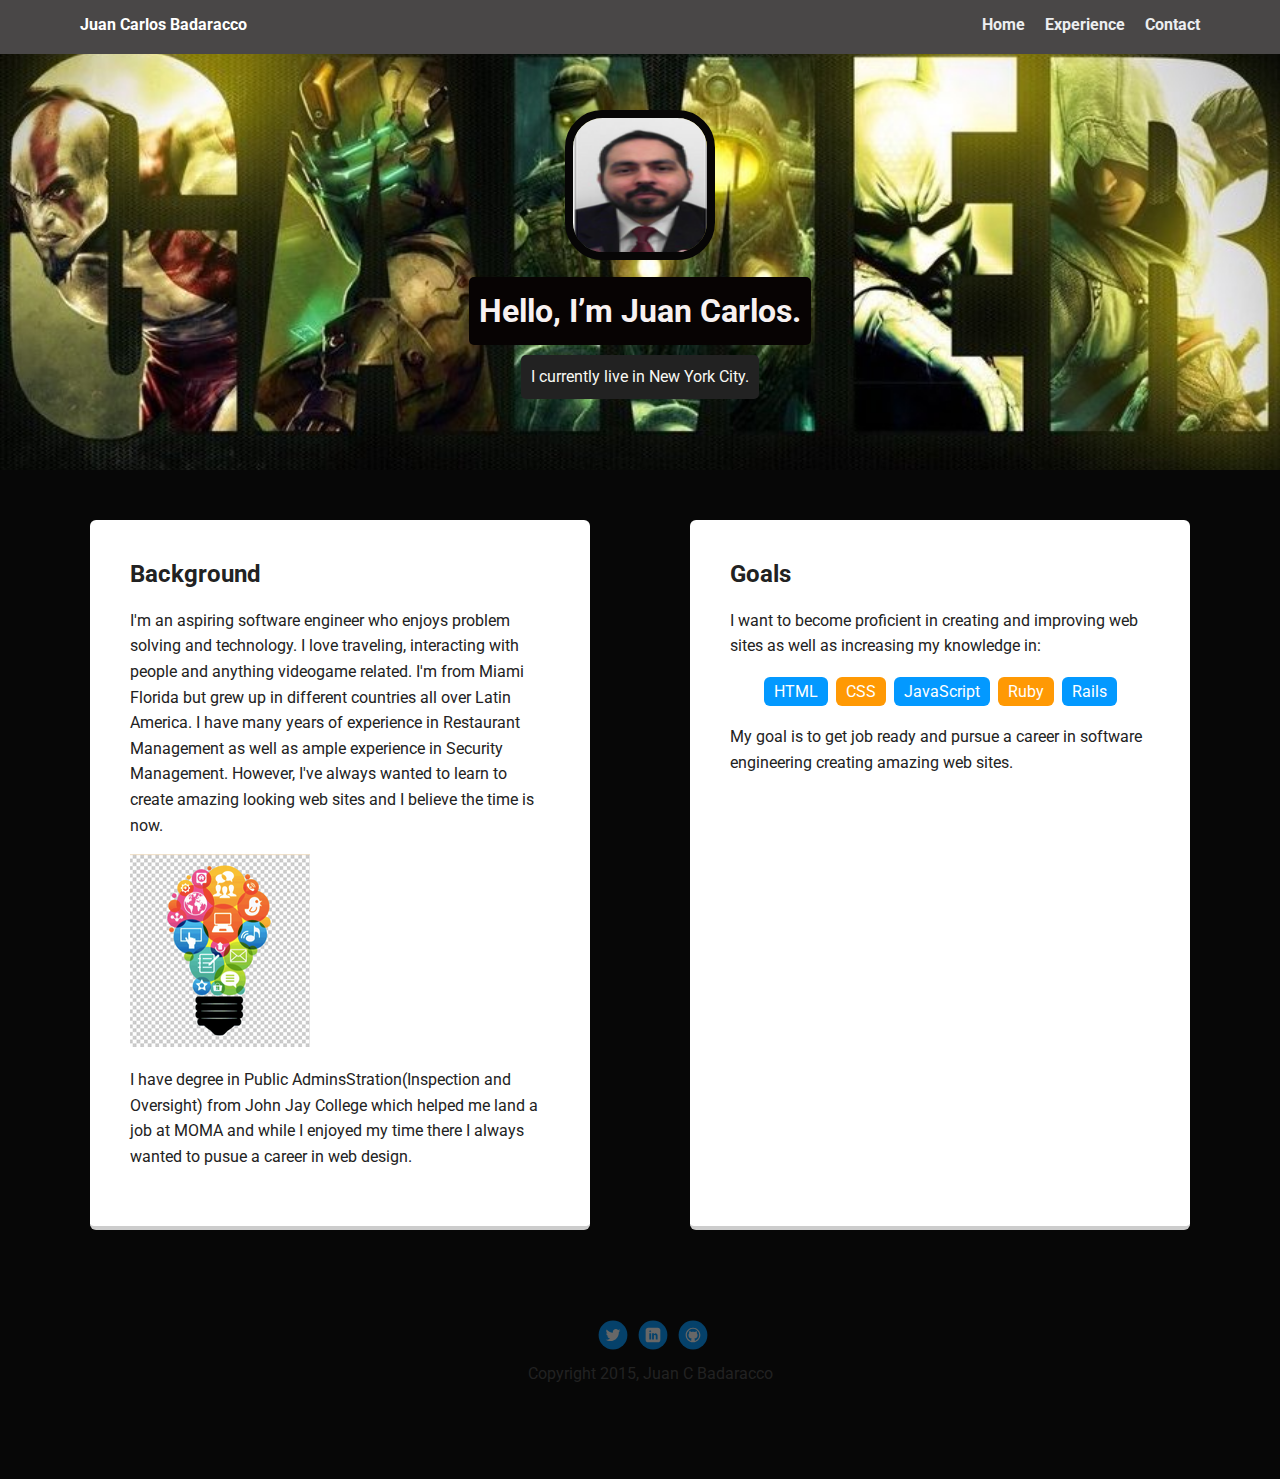
<file: portfolio_update_v1/index.html>
<!DOCTYPE html>
<html lang="en">
  <head>
    <meta charset="utf-8" />
    <title>Juan C Badaracco Profile</title>
    <meta name="viewport" content="width=device-width, initial-scale=1.0" />
    <link rel="stylesheet" href="styles.css" />
    <link
      href="https://fonts.googleapis.com/css?family=Muli%7CRoboto:400,300,500,700,900"
      rel="stylesheet"
    />
  </head>
  <body>
    <div class="main-nav">
      <ul class="nav">
        <li class="name">Juan Carlos Badaracco</li>
        <li><a href="index.html">Home</a></li>
        <li><a href="experience.html">Experience</a></li>
        <li><a href="Contact.html">Contact</a></li>
      </ul>
    </div>

    <header>
      <img
        src="images/JCB.png"
        alt="Photo of Juan Carlos Badaracco"
        class="profile-image"
      />

      <h1 class="tag name">Hello, I’m Juan Carlos.</h1>
      <p class="tag location">I currently live in New York City.</p>
    </header>

    <main class="flex">
      <div class="card">
        <h2>Background</h2>
        <p>
          I'm an aspiring software engineer who enjoys problem solving and
          technology. I love traveling, interacting with people and anything
          videogame related. I'm from Miami Florida but grew up in different
          countries all over Latin America. I have many years of experience in
          Restaurant Management as well as ample experience in Security
          Management. However, I've always wanted to learn to create amazing
          looking web sites and I believe the time is now.
        </p>
        <img src="images/lightbulb.png" alt="lightbulb of knowledge" />

        <p>
          I have degree in Public AdminsStration(Inspection and Oversight) from
          John Jay College which helped me land a job at MOMA and while I
          enjoyed my time there I always wanted to pusue a career in web design.
        </p>
      </div>

      <div class="card">
        <h2>Goals</h2>
        <p>
          I want to become proficient in creating and improving web sites as
          well as increasing my knowledge in:
        </p>
        <ul class="skills">
          <li>HTML</li>
          <li>CSS</li>
          <li>JavaScript</li>
          <li>Ruby</li>
          <li>Rails</li>
        </ul>
        <p>
          My goal is to get job ready and pursue a career in software
          engineering creating amazing web sites.
        </p>
      </div>
    </main>
    <footer>
      <ul>
        <li>
          <a href="https://twitter.com/Hero143600" class="social twitter"
            >Twitter</a
          >
        </li>
        <li>
          <a
            href="https://www.linkedin.com/in/juan-carlos-badaracco-70913755/"
            class="social linkedin"
            >LinkedIn</a
          >
        </li>
        <li>
          <a
            href="https://github.com/JCBadaracco/Techdegree-project-1"
            class="social github"
            >Github</a
          >
        </li>
      </ul>
      <p class="copyright">Copyright 2015, Juan C Badaracco</p>
    </footer>
  </body>
</html>
</file>
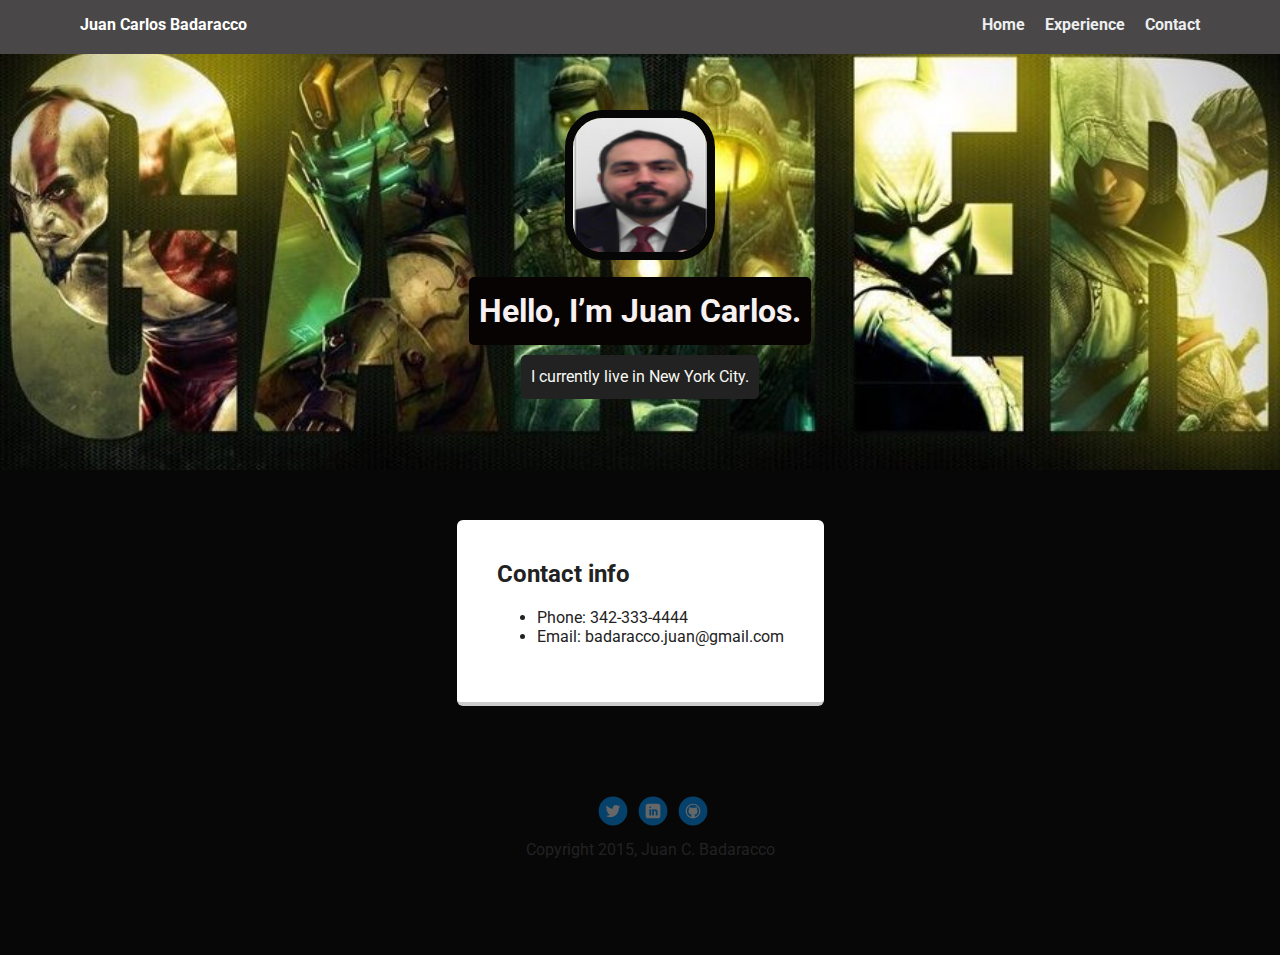
<file: portfolio_update_v1/Contact.html>
<!DOCTYPE html>
<html lang="en">
  <head>
    <meta charset="utf-8" />
    <title>Juan C Badaracco Profile</title>
    <meta name="viewport" content="width=device-width, initial-scale=1.0" />
    <link rel="stylesheet" href="styles.css" />
    <link
      href="https://fonts.googleapis.com/css?family=Muli%7CRoboto:400,300,500,700,900"
      rel="stylesheet"
    />
  </head>
  <body>
    <div class="main-nav">
      <ul class="nav">
        <li class="name">Juan Carlos Badaracco</li>
        <li><a href="index.html">Home</a></li>
        <li><a href="experience.html">Experience</a></li>
        <li><a href="Contact.html">Contact</a></li>
      </ul>
    </div>

    <header>
      <img
        src="images/JCB.png"
        alt="Photo of Juan Carlos Badaracco"
        class="profile-image"
      />
      <h1 class="tag name">Hello, I’m Juan Carlos.</h1>
      <p class="tag location">I currently live in New York City.</p>
    </header>

    <main class="flex">
      <nav class="card">
        <h2>Contact info</h2>
        <ul>
          <li>Phone: 342-333-4444</li>
          <li>Email: badaracco.juan@gmail.com</li>
        </ul>
      </nav>
    </main>
    <footer>
      <ul>
        <li>
          <a href="https://twitter.com/Hero143600" class="social twitter"
            >Twitter</a
          >
        </li>
        <li>
          <a
            href="https://www.linkedin.com/in/juan-carlos-badaracco-70913755/"
            class="social linkedin"
            >LinkedIn</a
          >
        </li>
        <li>
          <a
            href="https://github.com/JCBadaracco/Techdegree-project-1"
            class="social github"
            >Github</a
          >
        </li>
      </ul>
      <p class="copyright">Copyright 2015, Juan C. Badaracco</p>
    </footer>
  </body>
</html>
</file>
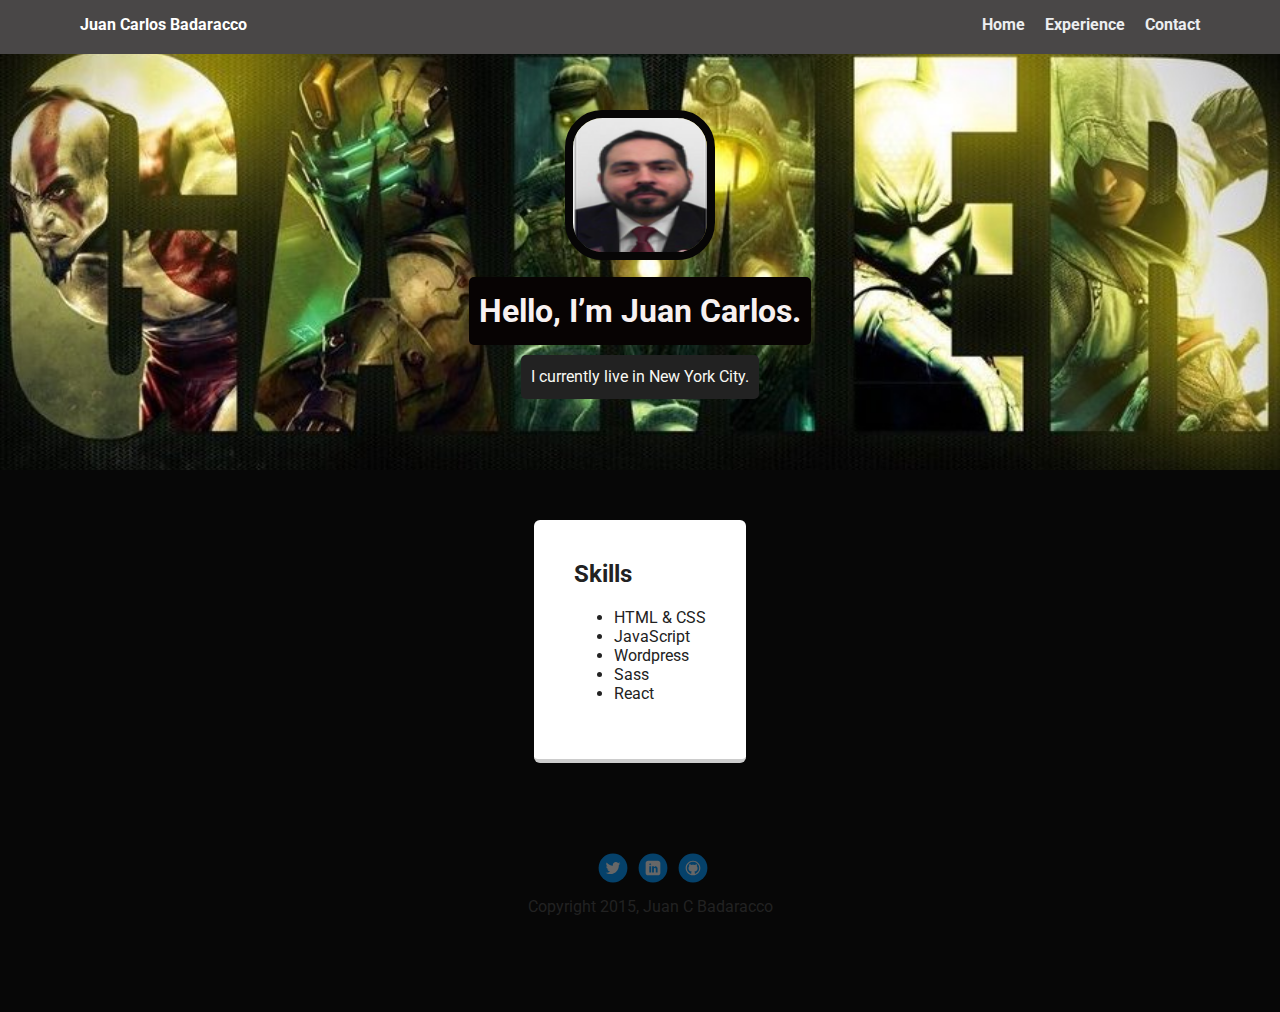
<file: portfolio_update_v1/experience.html>
<!DOCTYPE html>
<html lang="en">
  <head>
    <meta charset="utf-8" />
    <title>Juan C Badaracco Profile</title>
    <meta name="viewport" content="width=device-width, initial-scale=1.0" />
    <link rel="stylesheet" href="styles.css" />
    <link
      href="https://fonts.googleapis.com/css?family=Muli%7CRoboto:400,300,500,700,900"
      rel="stylesheet"
    />
  </head>
  <body>
    <div class="main-nav">
      <ul class="nav">
        <li class="name">Juan Carlos Badaracco</li>
        <li><a href="index.html">Home</a></li>
        <li><a href="experience.html">Experience</a></li>
        <li><a href="Contact.html">Contact</a></li>
      </ul>
    </div>

    <header>
      <img
        src="images/JCB.png"
        alt="Photo of Juan Carlos Badaracco"
        class="profile-image"
      />
      <h1 class="tag name">Hello, I’m Juan Carlos.</h1>
      <p class="tag location">I currently live in New York City.</p>
    </header>

    <main class="flex">
      <nav class="card">
        <h2>Skills</h2>
        <ul>
          <li>HTML & CSS</li>
          <li>JavaScript</li>
          <li>Wordpress</li>
          <li>Sass</li>
          <li>React</li>
        </ul>
      </nav>
    </main>
    <footer>
      <ul>
        <li>
          <a href="https://twitter.com/Hero143600" class="social twitter"
            >Twitter</a
          >
        </li>
        <li>
          <a
            href="https://www.linkedin.com/in/juan-carlos-badaracco-70913755/"
            class="social linkedin"
            >LinkedIn</a
          >
        </li>
        <li>
          <a
            href="https://github.com/JCBadaracco/Techdegree-project-1"
            class="social github"
            >Github</a
          >
        </li>
      </ul>
      <p class="copyright">Copyright 2015, Juan C Badaracco</p>
    </footer>
  </body>
</html>
</file>
<file: portfolio_update_v1/styles.css>
/* Global Layout Set-up */
* {
  box-sizing: border-box;
}

body {
  margin: 0;
  padding: 0;
  text-align: center;
  font-family: "Roboto", sans-serif;
  color: #222;
  background: #070707;
}
/* Link Styles */

a {
  text-decoration: none;
  color: rgb(236, 238, 240);
}
a:hover {
  color: #6633ff;
}

/* Section Styles */

.main-nav {
  width: 100%;
  background: rgb(73, 71, 71);
  min-height: 30px;
  padding: 10px;
  position: fixed;
  text-align: center;
}
.nav {
  display: flex;
  justify-content: space-around;
  font-weight: 700;
  list-style-type: none;
  margin: 0 auto;
  padding: 0;
}

.nav .name {
  display: block;
  margin-right: auto;
  color: white;
}
.nav li {
  padding: 5px 10px 10px 10px;
}
.nav a {
  transition: all 0.5s;
}
.nav a:hover {
  color: white;
}

header {
  text-align: center;
  background: url("images/Gamer.jpeg") no-repeat top center;
  background-size: cover;
  overflow: hidden;
  padding-top: 60px;
}
header {
  line-height: 1.5;
}
header .profile-image {
  margin-top: 50px;
  width: 150px;
  height: 150px;
  border-radius: 25%;
  border: 8px solid rgb(7, 6, 6);
  transition: all 0.5s;
}
header .profile-image:hover {
  transform: scale(1.2) rotate(360deg);
}
.tag {
  background-color: #070303;
  color: rgb(247, 241, 241);
  padding: 10px;
  border-radius: 5px;
  display: table;
  margin: 10px auto;
}
.location {
  background-color: #222;
  color: rgb(248, 248, 244);
}
.card {
  margin: 30px;
  padding: 20px 40px 40px;
  max-width: 500px;
  text-align: left;
  background: #fff;
  border-bottom: 4px solid #ccc;
  border-radius: 6px;
  transition: all 0.5s;
}
.card:hover {
  border-color: #ff99ff;
}

ul.skills {
  padding: 0;
  text-align: center;
}

.skills li {
  border-radius: 6px;
  display: inline-block;
  background: #ff9904;
  color: white;
  padding: 5px 10px;
  margin: 2px;
}

.skills li:nth-child(odd) {
  background: #0399ff;
}

footer {
  width: 100%;
  min-height: 30px;
  padding: 20px 0 40px 20px;
}

footer .copyright {
  top: -8px;
  font-size: 0.75em;
}

footer ul {
  list-style-type: none;
  margin: 0;
  padding: 0;
}

footer ul li {
  display: inline-block;
}

a.social {
  display: inline-block;
  text-indent: -9999px;
  margin-left: 5px;
  width: 30px;
  height: 30px;
  background-size: 30px 30px;
  opacity: 0.4;
  transition: all 0.5s;
}
a.twitter {
  background-image: url(images/twitter.svg);
}
a.linkedin {
  background-image: url(images/linkedin.svg);
}
a.github {
  background-image: url(images/github.svg);
}
a.social:hover {
  opacity: 3;
}
.clearfix {
  clear: both;
}

/* Styles for larger screens */
@media screen and (min-width: 720px) {
  .flex {
    display: -ms-flexbox; /* TWEENER - IE 10 */
    display: flex;
    max-width: 1200px;
    -ms-flex-pack: distribute;
    justify-content: space-around;
    margin: 0 auto;
  }

  header {
    min-height: 470px;
  }

  .nav {
    max-width: 1200px;
    padding: 0 30px;
  }

  main {
    padding-top: 20px;
  }

  main p {
    line-height: 1.6em;
  }

  footer {
    font-size: 1.3em;
    max-width: 1200px;
    margin: 40px auto;
  }
}
</file>
